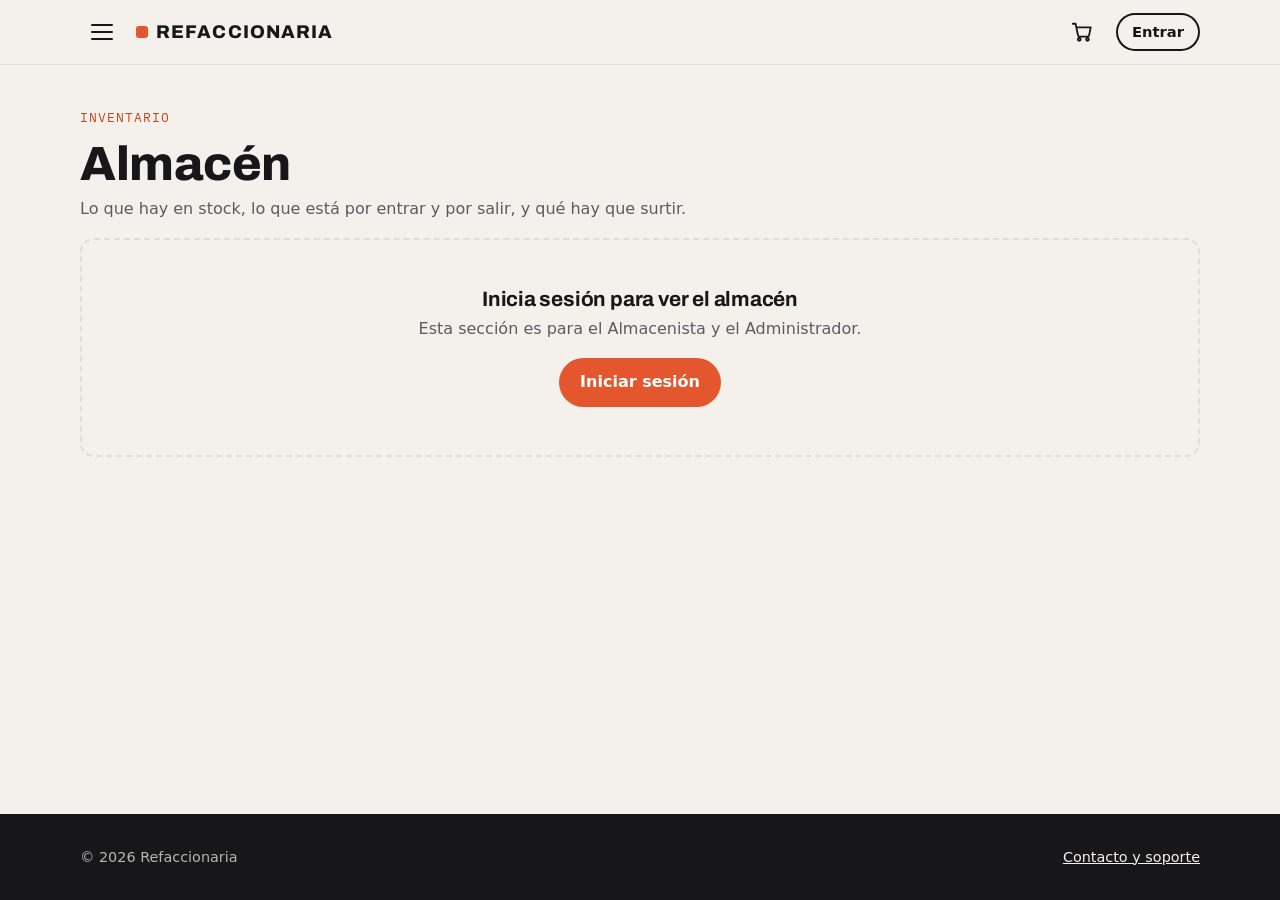
<file: Frontend/almacen.html>
<!DOCTYPE html>
<html lang="es">
<head>
    <meta charset="UTF-8">
    <meta name="viewport" content="width=device-width, initial-scale=1.0">
    <meta name="theme-color" content="#f4f1ec">
    <title>Refaccionaria | Almacén</title>
    <link rel="preconnect" href="https://fonts.googleapis.com">
    <link rel="preconnect" href="https://fonts.gstatic.com" crossorigin>
    <link href="https://fonts.googleapis.com/css2?family=Archivo:wght@700;800&family=IBM+Plex+Mono:wght@400;600&display=swap" rel="stylesheet">
    <link rel="stylesheet" href="estilo.css">
</head>
<body>
    <header class="encabezado">
        <div class="contenedor">
            <button class="boton-menu" id="boton-menu" aria-label="Abrir menú" aria-expanded="false" aria-controls="panel">
                <span></span><span></span><span></span>
            </button>
            <a href="index.html" class="logo">REFACCIONARIA</a>
            <a href="carrito.html" class="boton-carrito" id="boton-carrito" aria-label="Carrito" hidden>
                <svg width="22" height="22" viewBox="0 0 24 24" fill="none" stroke="currentColor" stroke-width="2" stroke-linecap="round" stroke-linejoin="round" aria-hidden="true"><circle cx="9" cy="20" r="1.5"/><circle cx="18" cy="20" r="1.5"/><path d="M2 3h3l2.6 12.4a2 2 0 0 0 2 1.6h8.2a2 2 0 0 0 2-1.6L21.5 7H6"/></svg>
                <span class="carrito-cuenta" hidden>0</span>
            </a>
            <button class="boton boton-borde boton-chico accion-sesion">Entrar</button>
        </div>
    </header>

    <nav class="panel" id="panel" aria-label="Menú principal">
        <div class="panel-cabecera">
            <span class="logo">REFACCIONARIA</span>
            <button class="panel-cerrar" id="cerrar-menu" aria-label="Cerrar menú">✕</button>
        </div>
        <p class="panel-usuario" id="panel-usuario">No has iniciado sesión</p>
        <ul class="panel-enlaces">
            <li><a href="index.html">Inicio</a></li>
            <li><a href="index.html#promociones">Promociones</a></li>
            <li><a href="producto.html">Productos</a></li>
            <li><a href="ordenes.html">Órdenes</a></li>
            <li><a href="contacto.html">Contacto</a></li>
            <li><a href="mensajes.html">Mensajes</a></li>
        </ul>
        <div class="panel-pie">
            <button class="boton accion-sesion">Iniciar sesión</button>
        </div>
    </nav>
    <div class="fondo-oscuro" id="fondo-oscuro"></div>

    <main>
        <div class="contenedor">
            <div class="cabecera-pagina cabecera-con-accion">
                <div>
                    <span class="etiqueta-seccion">Inventario</span>
                    <h1>Almacén</h1>
                    <p class="subtitulo-pagina">Lo que hay en stock, lo que está por entrar y por salir, y qué hay que surtir.</p>
                </div>
                <a class="boton" href="ordenes.html" id="boton-ir-ordenes">Ver órdenes</a>
            </div>

            <div id="almacen">
                <div class="resumen-almacen" id="resumen-almacen"></div>

                <div class="barra-filtros barra-almacen">
                    <label for="buscar-almacen" class="solo-lector">Buscar producto</label>
                    <input type="search" id="buscar-almacen" class="buscador-almacen" placeholder="Buscar por nombre o código (ej. REF-005)…">
                    <div class="chips" id="filtro-almacen" role="group" aria-label="Filtrar por existencia">
                        <button class="chip" data-filtro="todos" aria-pressed="true">Todos</button>
                        <button class="chip" data-filtro="surtir" aria-pressed="false">⚠ Por surtir</button>
                        <button class="chip" data-filtro="agotados" aria-pressed="false">✘ Agotados</button>
                    </div>
                    <span class="contador" id="contador-almacen"></span>
                </div>

                <div class="tabla-envoltura">
                    <table class="tabla tabla-almacen">
                        <thead>
                            <tr>
                                <th><button class="ordenar" data-orden="nombre">Producto</button></th>
                                <th>Categoría</th>
                                <th class="numero"><button class="ordenar" data-orden="stock">Existencia</button></th>
                                <th title="Órdenes Pendientes o En Proceso: compras que van a entrar y ventas que van a salir">Por mover</th>
                                <th class="numero"><button class="ordenar" data-orden="valor">Valor</button></th>
                                <th><span class="solo-lector">Acciones</span></th>
                            </tr>
                        </thead>
                        <tbody id="tabla-almacen"></tbody>
                    </table>
                </div>
                <p class="nota-campo nota-almacen">“Por surtir” = 8 piezas o menos. “Por mover” = compras (+) y ventas (−) que todavía están Pendientes o En Proceso. La existencia solo cambia cuando una orden pasa a <strong>Completada</strong>.</p>
            </div>
        </div>
    </main>

    <footer class="pie-pagina">
        <div class="contenedor">
            <span>© 2026 Refaccionaria</span>
            <a href="contacto.html">Contacto y soporte</a>
        </div>
    </footer>

    <!-- Movimientos de un producto -->
    <dialog class="dialogo dialogo-ancho" id="dialogo-movimientos">
        <div class="dialogo-contenido">
            <div class="dialogo-titulo">
                <h2 id="movimientos-titulo">Movimientos</h2>
                <button class="panel-cerrar" data-cerrar aria-label="Cerrar">✕</button>
            </div>
            <div id="movimientos-cuerpo"></div>
        </div>
    </dialog>

    <script src="script.js"></script>
</body>
</html>
</file>
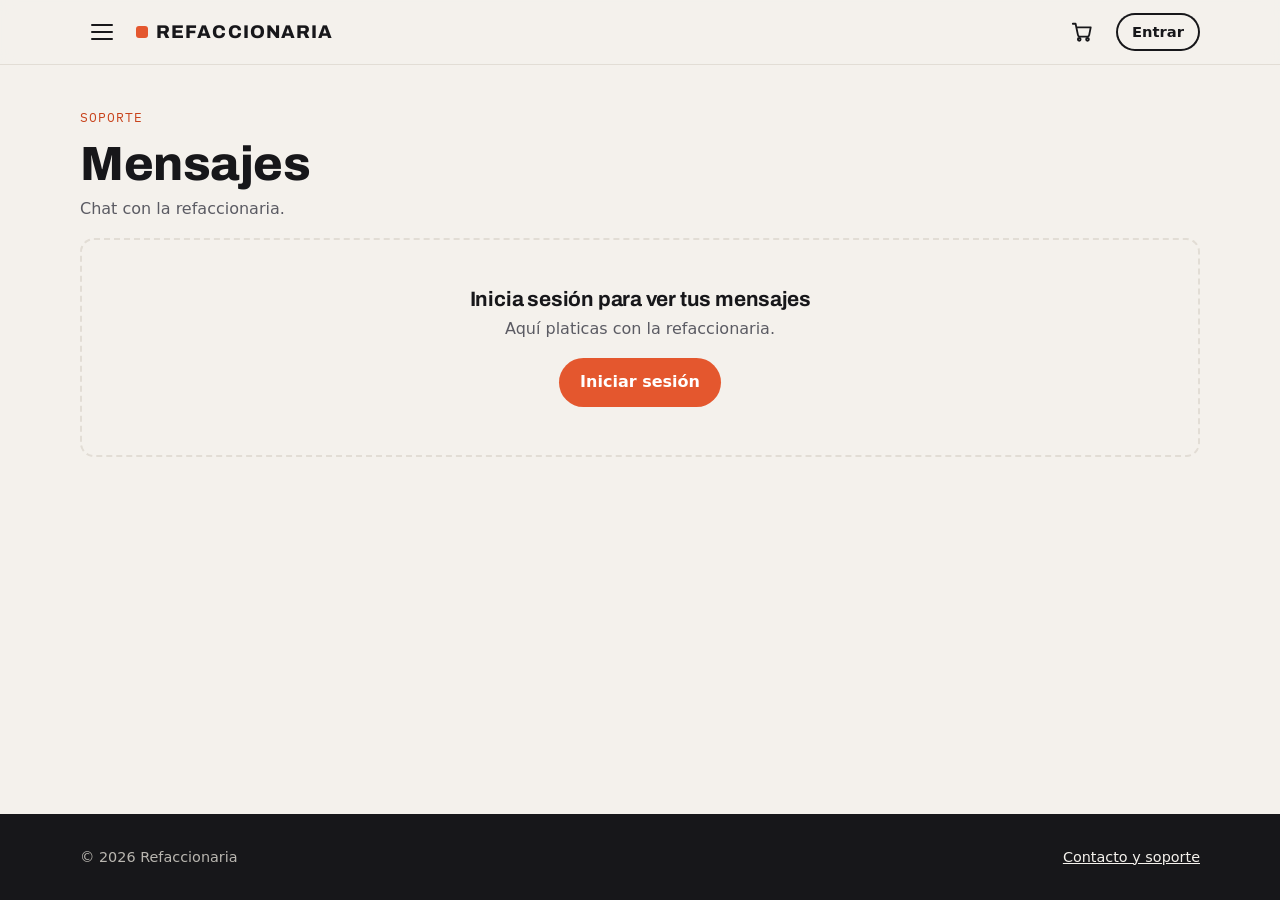
<file: Frontend/mensajes.html>
<!DOCTYPE html>
<html lang="es">
<head>
    <meta charset="UTF-8">
    <meta name="viewport" content="width=device-width, initial-scale=1.0">
    <meta name="theme-color" content="#f4f1ec">
    <title>Refaccionaria | Mensajes</title>
    <link rel="preconnect" href="https://fonts.googleapis.com">
    <link rel="preconnect" href="https://fonts.gstatic.com" crossorigin>
    <link href="https://fonts.googleapis.com/css2?family=Archivo:wght@700;800&family=IBM+Plex+Mono:wght@400;600&display=swap" rel="stylesheet">
    <link rel="stylesheet" href="estilo.css">
</head>
<body>
    <header class="encabezado">
        <div class="contenedor">
            <button class="boton-menu" id="boton-menu" aria-label="Abrir menú" aria-expanded="false" aria-controls="panel">
                <span></span><span></span><span></span>
            </button>
            <a href="index.html" class="logo">REFACCIONARIA</a>
            <a href="carrito.html" class="boton-carrito" id="boton-carrito" aria-label="Carrito" hidden>
                <svg width="22" height="22" viewBox="0 0 24 24" fill="none" stroke="currentColor" stroke-width="2" stroke-linecap="round" stroke-linejoin="round" aria-hidden="true"><circle cx="9" cy="20" r="1.5"/><circle cx="18" cy="20" r="1.5"/><path d="M2 3h3l2.6 12.4a2 2 0 0 0 2 1.6h8.2a2 2 0 0 0 2-1.6L21.5 7H6"/></svg>
                <span class="carrito-cuenta" hidden>0</span>
            </a>
            <button class="boton boton-borde boton-chico accion-sesion">Entrar</button>
        </div>
    </header>

    <nav class="panel" id="panel" aria-label="Menú principal">
        <div class="panel-cabecera">
            <span class="logo">REFACCIONARIA</span>
            <button class="panel-cerrar" id="cerrar-menu" aria-label="Cerrar menú">✕</button>
        </div>
        <p class="panel-usuario" id="panel-usuario">No has iniciado sesión</p>
        <ul class="panel-enlaces">
            <li><a href="index.html">Inicio</a></li>
            <li><a href="index.html#promociones">Promociones</a></li>
            <li><a href="producto.html">Productos</a></li>
            <li><a href="ordenes.html">Órdenes</a></li>
            <li><a href="contacto.html">Contacto</a></li>
            <li><a href="mensajes.html" aria-current="page">Mensajes</a></li>
        </ul>
        <div class="panel-pie">
            <button class="boton accion-sesion">Iniciar sesión</button>
        </div>
    </nav>
    <div class="fondo-oscuro" id="fondo-oscuro"></div>

    <main>
        <div class="contenedor">
            <div class="cabecera-pagina cabecera-con-accion">
                <div>
                    <span class="etiqueta-seccion">Soporte</span>
                    <h1>Mensajes</h1>
                    <p class="subtitulo-pagina" id="subtitulo-mensajes">Chat con la refaccionaria.</p>
                </div>
                <a class="boton" href="contacto.html#form-contacto" id="boton-nueva-conversacion" hidden>+ Nueva conversación</a>
            </div>

            <div class="chat" id="chat">
                <aside class="chat-lista">
                    <div class="chips" id="filtro-conversaciones" role="group" aria-label="Filtrar conversaciones">
                        <button class="chip" data-estado="Abierta" aria-pressed="true">Abiertas</button>
                        <button class="chip" data-estado="Cerrada" aria-pressed="false">Cerradas</button>
                    </div>
                    <ul class="lista-conversaciones" id="lista-conversaciones"></ul>
                </aside>

                <section class="chat-ventana" aria-label="Conversación">
                    <div class="chat-cabecera">
                        <button class="chat-volver" id="chat-volver" aria-label="Volver a la lista">←</button>
                        <div class="chat-titulo">
                            <h2 id="chat-asunto">Elige una conversación</h2>
                            <small id="chat-datos"></small>
                        </div>
                        <div class="chat-acciones" id="chat-acciones"></div>
                    </div>
                    <div class="chat-mensajes" id="chat-mensajes">
                        <p class="chat-vacio">Elige una conversación de la lista para ver los mensajes.</p>
                    </div>
                    <p class="mensaje-error" id="chat-error"></p>
                    <form class="chat-escribir" id="form-mensaje" novalidate hidden>
                        <label for="texto-mensaje" class="solo-lector">Escribe tu mensaje</label>
                        <textarea id="texto-mensaje" rows="2" maxlength="1000" placeholder="Escribe un mensaje…"></textarea>
                        <button class="boton" type="submit" id="enviar-mensaje">Enviar</button>
                    </form>
                </section>
            </div>
        </div>
    </main>

    <footer class="pie-pagina">
        <div class="contenedor">
            <span>© 2026 Refaccionaria</span>
            <a href="contacto.html">Contacto y soporte</a>
        </div>
    </footer>

    <script src="script.js"></script>
</body>
</html>
</file>
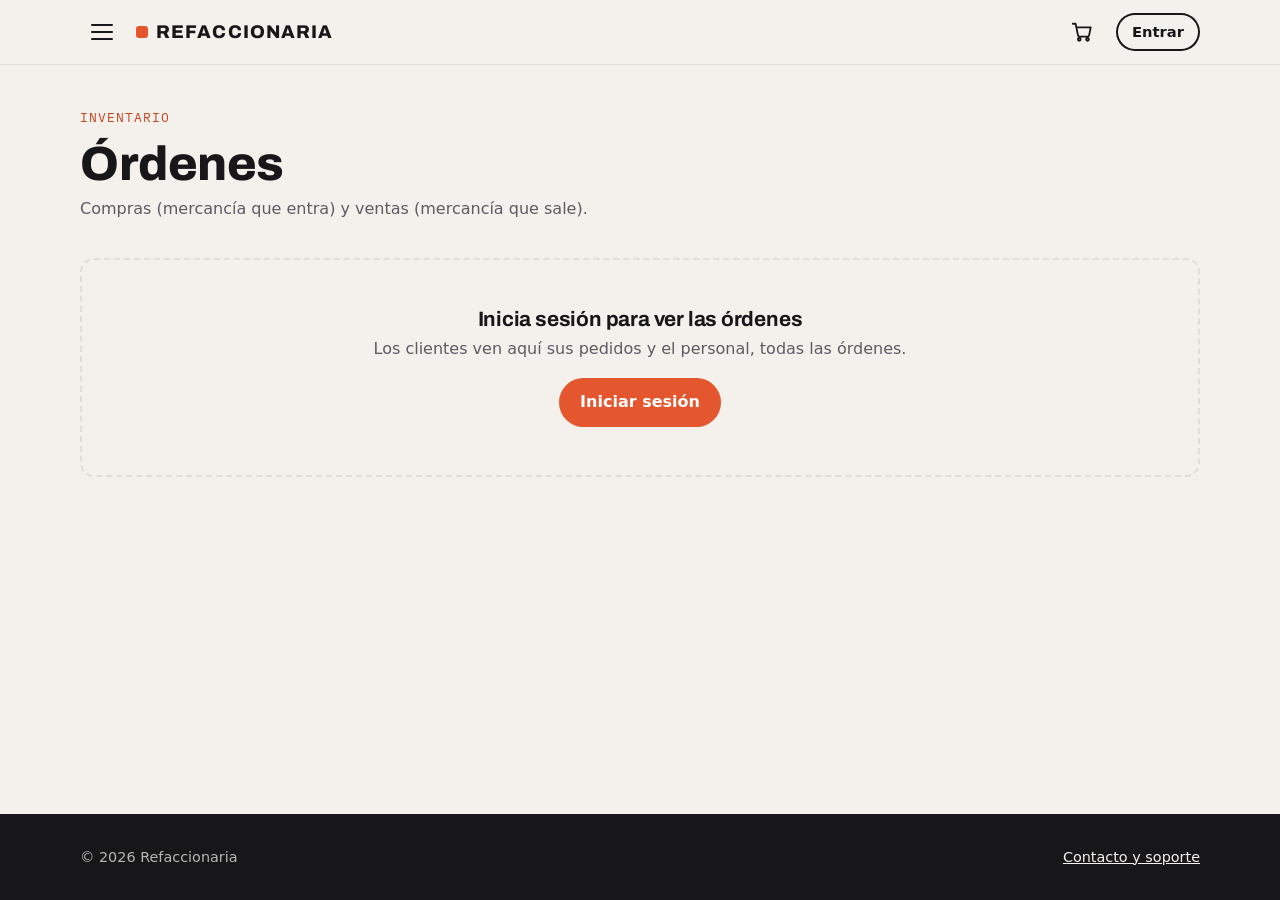
<file: Frontend/ordenes.html>
<!DOCTYPE html>
<html lang="es">
<head>
    <meta charset="UTF-8">
    <meta name="viewport" content="width=device-width, initial-scale=1.0">
    <meta name="theme-color" content="#f4f1ec">
    <title>Refaccionaria | Órdenes</title>
    <link rel="preconnect" href="https://fonts.googleapis.com">
    <link rel="preconnect" href="https://fonts.gstatic.com" crossorigin>
    <link href="https://fonts.googleapis.com/css2?family=Archivo:wght@700;800&family=IBM+Plex+Mono:wght@400;600&display=swap" rel="stylesheet">
    <link rel="stylesheet" href="estilo.css">
</head>
<body>
    <header class="encabezado">
        <div class="contenedor">
            <button class="boton-menu" id="boton-menu" aria-label="Abrir menú" aria-expanded="false" aria-controls="panel">
                <span></span><span></span><span></span>
            </button>
            <a href="index.html" class="logo">REFACCIONARIA</a>
            <a href="carrito.html" class="boton-carrito" id="boton-carrito" aria-label="Carrito" hidden>
                <svg width="22" height="22" viewBox="0 0 24 24" fill="none" stroke="currentColor" stroke-width="2" stroke-linecap="round" stroke-linejoin="round" aria-hidden="true"><circle cx="9" cy="20" r="1.5"/><circle cx="18" cy="20" r="1.5"/><path d="M2 3h3l2.6 12.4a2 2 0 0 0 2 1.6h8.2a2 2 0 0 0 2-1.6L21.5 7H6"/></svg>
                <span class="carrito-cuenta" hidden>0</span>
            </a>
            <button class="boton boton-borde boton-chico accion-sesion">Entrar</button>
        </div>
    </header>

    <nav class="panel" id="panel" aria-label="Menú principal">
        <div class="panel-cabecera">
            <span class="logo">REFACCIONARIA</span>
            <button class="panel-cerrar" id="cerrar-menu" aria-label="Cerrar menú">✕</button>
        </div>
        <p class="panel-usuario" id="panel-usuario">No has iniciado sesión</p>
        <ul class="panel-enlaces">
            <li><a href="index.html">Inicio</a></li>
            <li><a href="index.html#promociones">Promociones</a></li>
            <li><a href="producto.html">Productos</a></li>
            <li><a href="ordenes.html" aria-current="page">Órdenes</a></li>
            <li><a href="contacto.html">Contacto</a></li>
            <li><a href="mensajes.html">Mensajes</a></li>
        </ul>
        <div class="panel-pie">
            <button class="boton accion-sesion">Iniciar sesión</button>
        </div>
    </nav>
    <div class="fondo-oscuro" id="fondo-oscuro"></div>

    <main>
        <div class="contenedor">
            <div class="cabecera-pagina cabecera-con-accion">
                <div>
                    <span class="etiqueta-seccion">Inventario</span>
                    <h1>Órdenes</h1>
                    <p class="subtitulo-pagina">Compras (mercancía que entra) y ventas (mercancía que sale).</p>
                </div>
                <button class="boton" id="boton-nueva-orden">+ Nueva orden</button>
            </div>

            <div class="barra-filtros">
                <div class="chips" id="filtro-tipo" role="group" aria-label="Filtrar órdenes">
                    <button class="chip" data-tipo="" aria-pressed="true">Todas</button>
                    <button class="chip" data-tipo="Compra" aria-pressed="false">↓ Entradas (compras)</button>
                    <button class="chip" data-tipo="Venta" aria-pressed="false">↑ Salidas (ventas)</button>
                    <button class="chip" data-estado="En Proceso" aria-pressed="false">⟳ En proceso</button>
                    <button class="chip" data-estado="Cancelada" aria-pressed="false">✘ Canceladas</button>
                </div>
                <span class="contador" id="contador-ordenes"></span>
            </div>

            <div class="lista-ordenes" id="lista-ordenes"></div>

            <section class="seccion" id="seccion-movimientos">
                <div class="seccion-cabecera">
                    <div>
                        <span class="etiqueta-seccion">Historial</span>
                        <h2>Movimientos de inventario</h2>
                    </div>
                </div>
                <div class="tabla-envoltura">
                    <table class="tabla" id="tabla-movimientos">
                        <thead>
                            <tr><th>Fecha</th><th>Producto</th><th>Movimiento</th><th>Cantidad</th><th>Orden</th></tr>
                        </thead>
                        <tbody></tbody>
                    </table>
                </div>
            </section>
        </div>
    </main>

    <footer class="pie-pagina">
        <div class="contenedor">
            <span>© 2026 Refaccionaria</span>
            <a href="contacto.html">Contacto y soporte</a>
        </div>
    </footer>

    <!-- Detalle de una orden -->
    <dialog class="dialogo dialogo-ancho" id="dialogo-detalle">
        <div class="dialogo-contenido">
            <div class="dialogo-titulo">
                <h2 id="detalle-titulo">Orden</h2>
                <button class="panel-cerrar" data-cerrar aria-label="Cerrar">✕</button>
            </div>
            <div id="detalle-cuerpo"></div>
            <p class="mensaje-error" id="detalle-error"></p>
            <div class="acciones-dialogo" id="detalle-acciones"></div>
        </div>
    </dialog>

    <!-- Crear una orden nueva -->
    <dialog class="dialogo dialogo-ancho" id="dialogo-nueva">
        <form class="dialogo-contenido" id="form-orden" novalidate>
            <div class="dialogo-titulo">
                <h2>Nueva orden</h2>
                <button type="button" class="panel-cerrar" data-cerrar aria-label="Cerrar">✕</button>
            </div>
            <div class="campo">
                <label for="orden-tipo">Tipo</label>
                <select id="orden-tipo">
                    <option value="Venta">Venta: la mercancía sale (baja el stock)</option>
                    <option value="Compra">Compra: la mercancía entra (sube el stock)</option>
                </select>
            </div>
            <div class="campo">
                <label for="orden-observaciones">Observaciones</label>
                <input type="text" id="orden-observaciones" maxlength="255" placeholder="Ej. Cliente de mostrador, proveedor…">
            </div>
            <div class="campo">
                <span class="etiqueta-campo">Productos</span>
                <div id="filas-productos"></div>
                <button type="button" class="boton boton-borde boton-chico" id="agregar-fila">+ Agregar producto</button>
            </div>
            <p class="total-orden">Total: <strong id="orden-total">$0.00</strong></p>
            <p class="mensaje-error" id="orden-error"></p>
            <div class="acciones-dialogo">
                <button type="button" class="boton boton-borde" data-cerrar>Cancelar</button>
                <button type="submit" class="boton" id="guardar-orden">Guardar orden</button>
            </div>
        </form>
    </dialog>

    <script src="script.js"></script>
</body>
</html>
</file>
<file: Frontend/estilo.css>
/* ==========================================================
   Refaccionaria — estilos
   Reglas de las skills: emil-design-eng y mobile-native
   ========================================================== */

/* ===== Variables ===== */
:root {
  --fondo: #f4f1ec;
  --superficie: #ffffff;
  --tinta: #17171a;
  --tinta-suave: #5b5b63;
  --linea: #e2ddd5;
  --acento: #e4572e;
  --acento-fuerte: #c8431c;
  --acento-suave: #fde8e1;
  --ok: #1f7a4d;
  --ok-suave: #e3f3ea;
  --alerta: #8a5300;
  --alerta-suave: #fdf0d9;
  --error: #b42318;

  --radio: 14px;
  --radio-chico: 8px;
  --sombra: 0 1px 2px rgba(23,23,26,.06), 0 4px 16px rgba(23,23,26,.06);

  --fuente-titulos: "Archivo", system-ui, sans-serif;
  --fuente-texto: system-ui, -apple-system, "Segoe UI", Roboto, sans-serif;
  --fuente-mono: "IBM Plex Mono", ui-monospace, Menlo, monospace;

  /* Curvas de animación (skill emil-design-eng) */
  --ease-out: cubic-bezier(0.23, 1, 0.32, 1);
  --ease-drawer: cubic-bezier(0.32, 0.72, 0, 1);
}

/* ===== Base ===== */
* { box-sizing: border-box; margin: 0; }
html {
  -webkit-tap-highlight-color: transparent;  /* sin destello gris al tocar */
  -webkit-text-size-adjust: 100%;
  scroll-behavior: smooth;
  scroll-padding-top: 80px;                   /* que el encabezado no tape los títulos */
}
body {
  font-family: var(--fuente-texto);
  background: var(--fondo);
  color: var(--tinta);
  line-height: 1.55;
  min-height: 100vh;
  display: flex;
  flex-direction: column;
}
main { flex: 1; }
h1, h2, h3 { font-family: var(--fuente-titulos); line-height: 1.1; letter-spacing: -0.01em; overflow-wrap: anywhere; }
a { color: inherit; }
button, a, select, input[type="checkbox"] { touch-action: manipulation; }   /* sin retraso al tocar */
button { font: inherit; color: inherit; user-select: none; -webkit-user-select: none; }
input, select, textarea { font: inherit; font-size: 16px; }                  /* 16px: el iPhone no hace zoom */
:focus-visible { outline: 3px solid var(--acento); outline-offset: 2px; }
.contenedor { width: min(1120px, 100% - 32px); margin-inline: auto; }
.solo-lector { position: absolute; width: 1px; height: 1px; overflow: hidden; clip-path: inset(50%); white-space: nowrap; }
[hidden] { display: none !important; }

/* ===== Botones ===== */
.boton {
  display: inline-flex; align-items: center; justify-content: center; gap: 0.4rem;
  border: 0; border-radius: 999px; cursor: pointer;
  padding: 0.75rem 1.3rem; font-weight: 700; text-decoration: none;
  background: var(--acento); color: #fff;
  transition: transform 160ms var(--ease-out), background-color 150ms ease;
}
.boton-borde { background: transparent; color: var(--tinta); box-shadow: inset 0 0 0 2px var(--tinta); }
.boton-chico { padding: 0.5rem 1rem; font-size: 0.92rem; }
.boton:active { transform: scale(0.97); }
.boton:disabled { opacity: 0.6; cursor: wait; }
.rejilla > .vacio, .promos > .vacio { grid-column: 1 / -1; }

/* ===== Encabezado ===== */
.encabezado {
  position: sticky; top: 0; z-index: 5;
  background: rgba(244,241,236,.92);
  backdrop-filter: blur(8px); -webkit-backdrop-filter: blur(8px);
  border-bottom: 1px solid var(--linea);
}
.encabezado .contenedor { display: flex; align-items: center; gap: 0.75rem; height: 64px; }
.logo {
  font-family: var(--fuente-titulos); font-weight: 800; font-size: 1.15rem;
  letter-spacing: 0.06em; text-decoration: none; margin-right: auto;
  display: flex; align-items: center; gap: 0.5rem;
}
.logo::before { content: ""; width: 12px; height: 12px; border-radius: 3px; background: var(--acento); }
.boton-menu {
  width: 44px; height: 44px; display: grid; place-content: center; gap: 5px;
  border: 0; border-radius: 10px; background: none; cursor: pointer;
  transition: transform 160ms var(--ease-out), background-color 150ms ease;
}
.boton-menu span { display: block; width: 22px; height: 2px; border-radius: 2px; background: var(--tinta); }
.boton-menu:active { transform: scale(0.92); }

/* ===== Menú hamburguesa (panel lateral) ===== */
.panel {
  position: fixed; top: 0; bottom: 0; left: 0; z-index: 20;
  width: min(320px, 86vw);
  display: flex; flex-direction: column;
  background: var(--superficie); box-shadow: 8px 0 32px rgba(23,23,26,.18);
  overflow-y: auto; overscroll-behavior: contain;
  transform: translateX(-100%); visibility: hidden;
  /* cerrar: rápido */
  transition: transform 200ms var(--ease-out), visibility 200ms;
}
.panel.abierto {
  transform: none; visibility: visible;
  /* abrir: con la curva de cajón de iPhone */
  transition-duration: 300ms; transition-timing-function: var(--ease-drawer);
}
.panel-cabecera { display: flex; align-items: center; justify-content: space-between; padding: 0.75rem 1rem; height: 64px; border-bottom: 1px solid var(--linea); }
.panel-cerrar {
  width: 40px; height: 40px; border: 0; border-radius: 10px; background: none; cursor: pointer; font-size: 1.2rem;
  transition: transform 160ms var(--ease-out), background-color 150ms ease;
}
.panel-cerrar:active { transform: scale(0.92); }
.panel-usuario { padding: 1rem 1.25rem; color: var(--tinta-suave); font-size: 0.95rem; }
.panel-usuario strong { color: var(--tinta); }
.panel-enlaces { list-style: none; padding: 0 0.75rem; flex: 1; }
.panel-enlaces a {
  display: flex; justify-content: space-between; align-items: center;
  padding: 0.85rem 0.75rem; border-radius: var(--radio-chico);
  text-decoration: none; font-family: var(--fuente-titulos); font-weight: 700; font-size: 1.15rem;
}
.panel-enlaces a::after { content: "→"; color: var(--tinta-suave); }
.panel-enlaces a[aria-current="page"] { background: var(--acento-suave); color: var(--acento-fuerte); }
.panel-pie { padding: 1.25rem; border-top: 1px solid var(--linea); }
.panel-pie .boton { width: 100%; }

.fondo-oscuro {
  position: fixed; inset: 0; z-index: 10; background: rgba(23,23,26,.45);
  opacity: 0; visibility: hidden;
  transition: opacity 200ms ease, visibility 200ms;
}
.fondo-oscuro.visible { opacity: 1; visibility: visible; transition-duration: 300ms; }

/* ===== Portada ===== */
.portada { padding-block: clamp(2.5rem, 7vw, 5rem) 2.5rem; }
.etiqueta-seccion {
  font-family: var(--fuente-mono); font-size: 0.8rem; text-transform: uppercase; letter-spacing: 0.08em;
  color: var(--acento-fuerte);
}
.portada h1 { font-size: clamp(2.2rem, 6vw, 4rem); font-weight: 800; max-width: 16ch; margin-top: 0.75rem; }
.portada p { color: var(--tinta-suave); font-size: 1.1rem; max-width: 46ch; margin-top: 1rem; }
.buscador {
  display: flex; gap: 0.5rem; margin-top: 1.75rem; max-width: 560px;
  background: var(--superficie); padding: 0.4rem; border-radius: 999px; box-shadow: var(--sombra);
}
.buscador input { flex: 1; min-width: 0; border: 0; background: none; padding: 0.6rem 1rem; outline: none; }
.buscador:focus-within { box-shadow: var(--sombra), 0 0 0 3px var(--acento-suave); }
.datos-rapidos { display: flex; flex-wrap: wrap; gap: 0.5rem 1.5rem; margin-top: 1.5rem; font-family: var(--fuente-mono); font-size: 0.85rem; color: var(--tinta-suave); }
.datos-rapidos strong { color: var(--tinta); }

/* ===== Secciones ===== */
.seccion { padding-block: 2.5rem; }
.seccion-cabecera { display: flex; align-items: end; justify-content: space-between; gap: 1rem; margin-bottom: 1.25rem; flex-wrap: wrap; }
.seccion h2 { font-size: clamp(1.6rem, 3.5vw, 2.2rem); font-weight: 800; }
.enlace-flecha { font-weight: 700; text-decoration: none; color: var(--acento-fuerte); }

/* ===== Promociones ===== */
.promos { display: grid; gap: 1rem; grid-template-columns: repeat(auto-fill, minmax(min(100%, 320px), 1fr)); }
.promo {
  background: var(--tinta); color: #f4f1ec; border-radius: var(--radio); padding: 1.5rem;
  display: flex; flex-direction: column; gap: 0.5rem;
  /* entran una por una, solo al cargar la página */
  animation: aparecer 400ms var(--ease-out) both;
  animation-delay: calc(var(--i, 0) * 60ms);
}
.promo-descuento { font-family: var(--fuente-mono); font-weight: 600; font-size: 3rem; line-height: 1; color: var(--acento); }
.promo h3 { font-size: 1.4rem; margin-top: 0.25rem; }
.promo p { color: #b9b6b0; }
.promo-vigencia { font-family: var(--fuente-mono); font-size: 0.8rem; }
.promo ul { list-style: none; padding: 0; margin-top: 0.75rem; }
.promo li { display: flex; justify-content: space-between; gap: 1rem; padding-block: 0.6rem; border-top: 1px solid rgba(255,255,255,.12); }
.promo li span:first-child { overflow-wrap: anywhere; }
.precio-promo { font-family: var(--fuente-mono); white-space: nowrap; }
.precio-promo s { color: #8f8c86; margin-right: 0.4rem; font-size: 0.85em; }
.boton-borrar-promo { margin-top: auto; align-self: flex-start; background: transparent; color: #ff9b8f; box-shadow: inset 0 0 0 2px #ff9b8f; }
.cabecera-acciones { display: flex; align-items: center; gap: 1rem; flex-wrap: wrap; }

@keyframes aparecer {
  from { opacity: 0; transform: translateY(12px); }
}

/* ===== Categorías ===== */
.categorias { display: grid; gap: 0.75rem; grid-template-columns: repeat(auto-fill, minmax(min(100%, 200px), 1fr)); }
.categoria {
  display: flex; justify-content: space-between; align-items: center; gap: 0.75rem;
  background: var(--superficie); border: 1px solid var(--linea); border-radius: var(--radio);
  padding: 1.1rem 1.2rem; text-decoration: none;
  transition: transform 160ms var(--ease-out), border-color 150ms ease;
}
.categoria strong { font-family: var(--fuente-titulos); font-size: 1.1rem; display: block; }
.categoria small { font-family: var(--fuente-mono); color: var(--tinta-suave); }
.categoria::after { content: "→"; color: var(--acento); font-size: 1.2rem; }
.categoria:active { transform: scale(0.98); }
.categoria-caja { position: relative; display: grid; } /* para poner el boton x en la esquina */
.borrar-categoria {
  position: absolute; top: 4px; right: 4px; width: 32px; height: 32px; border: 0; border-radius: 50%;
  background: transparent; color: var(--error); font-size: 0.9rem; cursor: pointer;
}
.borrar-categoria:active { transform: scale(0.92); }

/* ===== Catálogo ===== */
.cabecera-pagina { padding-block: 2.5rem 1rem; }
.cabecera-pagina h1 { font-size: clamp(2rem, 5vw, 3rem); font-weight: 800; margin-top: 0.5rem; }
.barra-filtros { display: grid; gap: 1rem; margin-bottom: 1.25rem; }
.campo-busqueda {
  width: 100%; padding: 0.8rem 1.1rem; border: 1px solid var(--linea); border-radius: 999px;
  background: var(--superficie);
}
.campo-busqueda:focus { outline: none; border-color: var(--tinta); box-shadow: 0 0 0 3px var(--acento-suave); }
.chips {
  display: flex; gap: 0.5rem; overflow-x: auto; padding-bottom: 0.25rem;
  scroll-snap-type: x proximity; overscroll-behavior-x: contain;
  scrollbar-width: none;   /* se desliza con el dedo; la barra gris sobra */
}
.chip {
  flex: none; scroll-snap-align: start;
  border: 1px solid var(--linea); background: var(--superficie); border-radius: 999px;
  padding: 0.5rem 1rem; font-weight: 600; cursor: pointer;
  transition: transform 160ms var(--ease-out), background-color 150ms ease, border-color 150ms ease, color 150ms ease;
}
.chip[aria-pressed="true"] { background: var(--tinta); border-color: var(--tinta); color: #fff; }
.chip:active { transform: scale(0.96); }
.fila-filtros { display: flex; justify-content: space-between; align-items: center; gap: 1rem; flex-wrap: wrap; }
.contador { font-family: var(--fuente-mono); font-size: 0.85rem; color: var(--tinta-suave); }
.interruptor { display: inline-flex; align-items: center; gap: 0.6rem; cursor: pointer; font-weight: 600; user-select: none; }
.interruptor input { width: 1.15rem; height: 1.15rem; accent-color: var(--acento); }

.rejilla { display: grid; gap: 1rem; grid-template-columns: repeat(auto-fill, minmax(min(100%, 250px), 1fr)); }
.producto {
  position: relative; background: var(--superficie); border: 1px solid var(--linea); border-radius: var(--radio);
  padding: 1.1rem; display: flex; flex-direction: column; gap: 0.4rem;
}
/* Foto del producto (catálogo y detalle). Las fotos tienen fondos distintos: se recortan a 4:3 */
.producto-foto {
  display: block; margin: -1.1rem -1.1rem 0.4rem; aspect-ratio: 4 / 3; overflow: hidden;
  border-radius: var(--radio) var(--radio) 0 0; background: #fff; text-decoration: none;
}
.producto-foto img, .detalle-foto img { width: 100%; height: 100%; object-fit: cover; display: block; }
.sin-foto {
  width: 100%; height: 100%; display: grid; place-content: center; justify-items: center; gap: 0.3rem;
  color: var(--tinta-suave); opacity: 0.55; font-family: var(--fuente-mono);
}
.detalle-foto {
  aspect-ratio: 4 / 3; max-width: 560px; overflow: hidden; margin-bottom: 1.25rem;
  border-radius: var(--radio); border: 1px solid var(--linea); background: #fff;
}
@media (hover: hover) and (pointer: fine) {
  .producto-foto img { transition: transform 300ms var(--ease-out); }
  .producto:hover .producto-foto img { transform: scale(1.03); }
}
.producto-arriba { display: flex; justify-content: space-between; gap: 0.5rem; font-family: var(--fuente-mono); font-size: 0.78rem; color: var(--tinta-suave); }
.producto h3 { font-size: 1.15rem; margin-top: 0.4rem; }
.producto p { color: var(--tinta-suave); font-size: 0.95rem; flex: 1; }
.producto-abajo { display: flex; justify-content: space-between; align-items: end; gap: 0.5rem; margin-top: 0.75rem; padding-top: 0.75rem; border-top: 1px dashed var(--linea); }
.precio { font-family: var(--fuente-mono); font-weight: 600; font-size: 1.25rem; }
.precio s { display: block; font-size: 0.8rem; font-weight: 400; color: var(--tinta-suave); }
.insignia-promo {
  position: absolute; top: -10px; right: 12px; z-index: 2;
  background: var(--acento); color: #fff; font-family: var(--fuente-mono); font-weight: 600; font-size: 0.8rem;
  padding: 0.15rem 0.55rem; border-radius: 999px;
}
.existencia { display: inline-flex; align-items: center; gap: 0.4rem; font-size: 0.82rem; font-weight: 600; white-space: nowrap; }
.existencia::before { content: ""; width: 8px; height: 8px; border-radius: 50%; background: currentColor; }
.existencia.hay { color: var(--ok); }
.existencia.pocas { color: var(--alerta); }
.existencia.agotado { color: var(--error); }

.vacio { text-align: center; padding: 3rem 1rem; border: 2px dashed var(--linea); border-radius: var(--radio); }
.vacio h2 { font-size: 1.3rem; }
.vacio p { color: var(--tinta-suave); margin: 0.4rem 0 1rem; }

/* ===== Contacto ===== */
.contacto { display: grid; gap: 1.5rem; grid-template-columns: 1fr 1.3fr; align-items: start; }
.lista-contacto { list-style: none; padding: 0; background: var(--superficie); border: 1px solid var(--linea); border-radius: var(--radio); }
.lista-contacto li { padding: 1rem 1.25rem; border-bottom: 1px solid var(--linea); }
.lista-contacto li:last-child { border-bottom: 0; }
.lista-contacto small { display: block; font-family: var(--fuente-mono); font-size: 0.75rem; text-transform: uppercase; letter-spacing: 0.08em; color: var(--tinta-suave); }
.lista-contacto a, .lista-contacto span { font-weight: 600; font-size: 1.05rem; overflow-wrap: anywhere; }

.formulario { background: var(--superficie); border: 1px solid var(--linea); border-radius: var(--radio); padding: 1.5rem; display: grid; gap: 1rem; }
.formulario h2 { font-size: 1.4rem; }
.campo { display: grid; gap: 0.35rem; }
.campo label { font-weight: 600; font-size: 0.92rem; }
.campo input, .campo select, .campo textarea {
  width: 100%; padding: 0.7rem 0.85rem; border: 1px solid var(--linea); border-radius: var(--radio-chico);
  background: var(--fondo); color: var(--tinta);
}
.campo textarea { resize: vertical; }
.campo input:focus, .campo select:focus, .campo textarea:focus { outline: none; border-color: var(--tinta); background: var(--superficie); box-shadow: 0 0 0 3px var(--acento-suave); }
.campo.invalido input, .campo.invalido select, .campo.invalido textarea { border-color: var(--error); }
.mensaje-error { color: var(--error); font-size: 0.85rem; min-height: 1.2em; }
.exito {
  background: var(--ok-suave); color: var(--ok); border-radius: var(--radio-chico); padding: 0.9rem 1rem; font-weight: 600;
  transition: opacity 200ms var(--ease-out), transform 200ms var(--ease-out);
}
@starting-style { .exito { opacity: 0; transform: translateY(6px); } }

/* ===== Ventana de inicio de sesión ===== */
.dialogo { border: 0; border-radius: var(--radio); padding: 0; width: min(400px, 100% - 32px); margin: auto; box-shadow: 0 24px 64px rgba(23,23,26,.25); }
.dialogo::backdrop { background: rgba(23,23,26,.5); }
.dialogo form { padding: 1.5rem; display: grid; gap: 0.9rem; }
.dialogo h2 { font-size: 1.5rem; }
.dialogo p { color: var(--tinta-suave); font-size: 0.95rem; margin-top: -0.4rem; }
.acciones-dialogo { display: flex; gap: 0.5rem; justify-content: flex-end; }
.dialogo form { max-height: calc(100dvh - 32px);
overflow-y: auto; } /* En pantallas bajitas se desliza */
.dialogo .cambiar-ventana { text-align: center; margin: 0; }
.boton-enlace { background: none; border: 0; padding: 0.25rem; font-weight: 700; color: var(--acento-fuerte); text-decoration: underline; cursor: pointer; }
/* entra con un zoom pequeño desde el centro (nunca desde scale(0)) */
.dialogo[open] { opacity: 1; transform: none; transition: opacity 200ms var(--ease-out), transform 200ms var(--ease-out); }
@starting-style { .dialogo[open] { opacity: 0; transform: scale(0.96); } }
.dialogo[open]::backdrop { opacity: 1; transition: opacity 200ms ease; }
@starting-style { .dialogo[open]::backdrop { opacity: 0; } }

/* ===== Pie de página ===== */
.pie-pagina { background: var(--tinta); color: #b9b6b0; margin-top: 3rem; padding-block: 2rem; font-size: 0.9rem; }
.pie-pagina .contenedor { display: flex; justify-content: space-between; gap: 1rem; flex-wrap: wrap; }
.pie-pagina a { color: #f4f1ec; }

/* ===== Hover solo con mouse (en el celular se queda "pegado") ===== */
@media (hover: hover) and (pointer: fine) {
  .boton:hover { background: var(--acento-fuerte); }
  .boton-borde:hover { background: var(--tinta); color: #fff; }
  .boton-menu:hover, .panel-cerrar:hover { background: rgba(23,23,26,.06); }
  .panel-enlaces a:hover { background: var(--fondo); }
  .categoria:hover { border-color: var(--tinta); }
  .chip:hover { border-color: var(--tinta); }
  .enlace-flecha:hover { text-decoration: underline; }
}

/* ===== Celular ===== */
@media (max-width: 720px) {
  .contacto { grid-template-columns: 1fr; }
  .buscador .boton { padding-inline: 1rem; }
}

/* ===== Menos movimiento: se quitan los desplazamientos, se quedan los desvanecidos ===== */
@media (prefers-reduced-motion: reduce) {
  html { scroll-behavior: auto; }
  .panel, .dialogo[open], .boton, .boton-menu, .panel-cerrar, .categoria, .chip { transition-property: opacity, visibility, background-color, border-color, color; }
  .boton:active, .boton-menu:active, .panel-cerrar:active, .categoria:active, .chip:active { transform: none; }
  .promo { animation-name: desvanecer; }
  @keyframes desvanecer { from { opacity: 0; } }
}
/* ===== Órdenes ===== */
.cabecera-con-accion { display: flex; justify-content: space-between; align-items: end; gap: 1rem; flex-wrap: wrap; }
.subtitulo-pagina { color: var(--tinta-suave); margin-top: 0.4rem; }
.barra-filtros:has(#filtro-tipo) { display: flex; justify-content: space-between; align-items: center; flex-wrap: wrap; }

.lista-ordenes { display: grid; gap: 0.6rem; }
.orden {
  display: grid; grid-template-columns: auto 1fr auto auto; align-items: center; gap: 0.5rem 1.25rem;
  background: var(--superficie); border: 1px solid var(--linea); border-radius: var(--radio); padding: 0.9rem 1.1rem;
}
.orden-numero { font-family: var(--fuente-mono); font-weight: 600; }
.orden-info small { display: block; color: var(--tinta-suave); font-size: 0.85rem; overflow-wrap: anywhere; }
.orden-total { font-family: var(--fuente-mono); font-weight: 600; text-align: right; }

.insignia { display: inline-flex; align-items: center; gap: 0.3rem; font-size: 0.78rem; font-weight: 700; padding: 0.15rem 0.6rem; border-radius: 999px; white-space: nowrap; }
.insignia.entrada { background: var(--ok-suave); color: var(--ok); }
.insignia.salida { background: var(--acento-suave); color: var(--acento-fuerte); }
.insignia.pendiente { background: var(--alerta-suave); color: var(--alerta); }
.insignia.en-proceso { background: #e3ebfb; color: #2a4fa0; }
.insignia.completada { background: var(--ok-suave); color: var(--ok); }
.insignia.cancelada { background: #ecebe8; color: var(--tinta-suave); text-decoration: line-through; }

.tabla-envoltura { overflow-x: auto; background: var(--superficie); border: 1px solid var(--linea); border-radius: var(--radio); }
.tabla { width: 100%; border-collapse: collapse; font-size: 0.92rem; }
.tabla th, .tabla td { padding: 0.65rem 0.9rem; text-align: left; border-bottom: 1px solid var(--linea); white-space: nowrap; }
.tabla th { font-family: var(--fuente-mono); font-size: 0.75rem; text-transform: uppercase; letter-spacing: 0.06em; color: var(--tinta-suave); font-weight: 600; }
.tabla tr:last-child td { border-bottom: 0; }
.tabla .numero { text-align: right; font-family: var(--fuente-mono); }
.tabla tfoot td { font-weight: 700; border-top: 2px solid var(--linea); }

.dialogo-ancho { width: min(640px, 100% - 32px); }
.dialogo-contenido { padding: 1.5rem; display: grid; gap: 0.9rem; max-height: 85vh; overflow-y: auto; overscroll-behavior: contain; }
.dialogo-contenido > * { min-width: 0; }   /* que la tabla se deslice en lugar de ensanchar la ventana */
.dialogo-titulo { display: flex; justify-content: space-between; align-items: center; gap: 1rem; }
.dialogo-titulo .panel-cerrar { color: var(--tinta); }
.detalle-datos { display: flex; flex-wrap: wrap; gap: 0.4rem 1.2rem; color: var(--tinta-suave); font-size: 0.92rem; }
.etiqueta-campo { font-weight: 600; font-size: 0.92rem; }
.fila-producto { display: grid; grid-template-columns: 1fr 90px 120px 40px; gap: 0.5rem; margin-bottom: 0.5rem; }
.fila-producto select, .fila-producto input {
  width: 100%; padding: 0.6rem 0.7rem; border: 1px solid var(--linea); border-radius: var(--radio-chico); background: var(--fondo);
}
.quitar-fila { border: 0; background: none; cursor: pointer; font-size: 1.1rem; border-radius: var(--radio-chico); }
.total-orden { text-align: right; font-family: var(--fuente-mono); }
.total-orden strong { font-size: 1.2rem; }
.boton-peligro { background: transparent; color: var(--error); box-shadow: inset 0 0 0 2px var(--error); }

@media (max-width: 720px) {
  .orden { grid-template-columns: 1fr auto; }
  .orden-info { grid-column: 1 / -1; order: -1; }
  .fila-producto { grid-template-columns: 1fr 70px 40px; }
  .fila-producto .precio-fila { grid-column: 1 / 3; }
}

@media (hover: hover) and (pointer: fine) {
  .quitar-fila:hover { background: var(--fondo); }
  .boton-peligro:hover { background: var(--error); color: #fff; }
}

/* ===== Ventana de nueva promoción ===== */
.campos-juntos { display: grid; gap: 0.9rem; grid-template-columns: repeat(auto-fit, minmax(min(100%, 150px), 1fr)); }
.lista-casillas { display: grid; gap: 0.25rem; max-height: 220px; overflow-y: auto; border: 1px solid var(--linea); border-radius: var(--radio); padding: 0.5rem; }
.casilla { display: flex; align-items: center; gap: 0.6rem; padding: 0.35rem 0.25rem; cursor: pointer; }
.casilla input { width: 18px; height: 18px; accent-color: var(--acento); }
.casilla small { margin-left: auto; font-family: var(--fuente-mono); color: var(--tinta-suave); }
.campo.invalido .lista-casillas { border-color: var(--error); }
@media (hover: hover) and (pointer: fine) {
  .borrar-categoria:hover { background: rgba(180, 35, 24, 0.1); }
  .boton-borrar-promo:hover { background: #ff9b8f; color: var(--tinta); }
}


/* ===== Contacto: aviso del formulario ===== */
.aviso-contacto { color: var(--tinta-suave); }
.aviso-contacto a { color: var(--acento-fuerte); font-weight: 700; }
.campos-contacto { display: grid; gap: 1rem; }

/* ===== Chat de soporte ===== */
.chat { display: grid; grid-template-columns: minmax(260px, 340px) 1fr; gap: 1rem; align-items: start; }
.chat > .vacio { grid-column: 1 / -1; }
.chat-lista { display: grid; gap: 0.75rem; }
.lista-conversaciones { list-style: none; padding: 0; display: grid; gap: 0.5rem; max-height: 65vh; overflow-y: auto; }
.lista-vacia { color: var(--tinta-suave); text-align: center; padding: 1.5rem 1rem; border: 2px dashed var(--linea); border-radius: var(--radio); }
.conversacion {
  width: 100%; display: grid; gap: 0.2rem; text-align: left; cursor: pointer;
  background: var(--superficie); border: 1px solid var(--linea); border-radius: var(--radio); padding: 0.8rem 1rem;
  transition: transform 160ms var(--ease-out), border-color 150ms ease;
}
.conversacion[aria-current="true"] { border-color: var(--tinta); box-shadow: inset 4px 0 0 var(--acento); }
.conversacion:active { transform: scale(0.98); }
.conversacion-arriba { display: flex; justify-content: space-between; align-items: center; gap: 0.5rem; }
.conversacion small { font-family: var(--fuente-mono); font-size: 0.78rem; color: var(--tinta-suave); }
.conversacion-texto { color: var(--tinta-suave); font-size: 0.9rem; overflow: hidden; text-overflow: ellipsis; white-space: nowrap; }

.chat-ventana {
  display: grid; grid-template-rows: auto 1fr auto auto; height: min(70vh, 640px);
  background: var(--superficie); border: 1px solid var(--linea); border-radius: var(--radio); overflow: hidden;
}
.chat-cabecera { display: flex; align-items: center; gap: 0.75rem; padding: 0.9rem 1rem; border-bottom: 1px solid var(--linea); }
.chat-titulo { flex: 1; min-width: 0; }
.chat-titulo h2 { font-size: 1.1rem; overflow-wrap: break-word; }
.chat-titulo small { display: flex; align-items: center; gap: 0.4rem; flex-wrap: wrap; color: var(--tinta-suave); font-size: 0.85rem; }
.chat-acciones { display: flex; gap: 0.4rem; flex-wrap: wrap; justify-content: flex-end; }
.chat-volver { display: none; width: 40px; height: 40px; border: 0; border-radius: 50%; background: transparent; font-size: 1.2rem; cursor: pointer; }
.chat-mensajes { display: flex; flex-direction: column; gap: 0.6rem; padding: 1rem; overflow-y: auto; overscroll-behavior: contain; background: var(--fondo); }
.chat-vacio { margin: auto; color: var(--tinta-suave); text-align: center; }
.chat-aviso { align-self: center; font-family: var(--fuente-mono); font-size: 0.8rem; color: var(--tinta-suave); }
.burbuja {
  align-self: flex-start; max-width: min(80%, 520px); padding: 0.55rem 0.8rem;
  background: var(--superficie); border: 1px solid var(--linea); border-radius: var(--radio) var(--radio) var(--radio) 4px;
}
.burbuja.mia { align-self: flex-end; background: var(--tinta); border-color: var(--tinta); color: #fff; border-radius: var(--radio) var(--radio) 4px var(--radio); }
.burbuja small { display: block; font-size: 0.75rem; font-weight: 700; opacity: 0.75; }
.burbuja p { white-space: pre-wrap; overflow-wrap: anywhere; }   /* respeta los saltos de línea */
.burbuja time { display: block; margin-top: 0.2rem; text-align: right; font-family: var(--fuente-mono); font-size: 0.7rem; opacity: 0.6; }
.chat-ventana .mensaje-error { padding-inline: 1rem; }
.chat-ventana .mensaje-error:empty { display: none; }
.chat-escribir { display: flex; align-items: end; gap: 0.5rem; padding: 0.75rem; border-top: 1px solid var(--linea); }
.chat-escribir textarea {
  flex: 1; resize: none; max-height: 120px; padding: 0.65rem 0.85rem;
  border: 1px solid var(--linea); border-radius: var(--radio-chico); background: var(--fondo); color: var(--tinta);
}
.chat-escribir textarea:focus { outline: none; border-color: var(--tinta); background: var(--superficie); box-shadow: 0 0 0 3px var(--acento-suave); }
.insignia.abierta { background: var(--ok-suave); color: var(--ok); }
.insignia.cerrada { background: #ecebe8; color: var(--tinta-suave); }

@media (max-width: 720px) {
  .chat { grid-template-columns: 1fr; }
  .chat.viendo .chat-lista, .chat:not(.viendo) .chat-ventana { display: none; }   /* o la lista o el chat */
  .chat-volver { display: inline-grid; place-items: center; }
  .chat-cabecera { flex-wrap: wrap; }
  .chat-acciones { flex-basis: 100%; justify-content: flex-start; }   /* los botones bajan a su propia línea */
  .chat-ventana { height: calc(100dvh - 190px); min-height: 420px; }
}
@media (hover: hover) and (pointer: fine) {
  .conversacion:hover { border-color: var(--tinta); }
  .chat-volver:hover { background: rgba(23,23,26,.06); }
}

/* ===== Administrar productos y promociones (solo el Administrador) ===== */
.promo-acciones { margin-top: auto; display: flex; gap: 0.5rem; flex-wrap: wrap; }
.promo-acciones .boton-borrar-promo { margin-top: 0; }
.boton-editar-promo { background: transparent; color: #fff; box-shadow: inset 0 0 0 2px rgba(255,255,255,.6); }
.boton-editar-producto { align-self: flex-start; margin-top: 0.5rem; }
.nota-campo { font-size: 0.88rem; color: var(--tinta-suave); margin-top: -0.4rem; }
.boton-izquierda { margin-right: auto; }
#form-producto .acciones-dialogo { flex-wrap: wrap; }   /* en el celular los 3 botones no caben en una línea */
#producto-error:empty { display: none; }
.dialogo select:disabled, .dialogo input:disabled { opacity: 0.6; cursor: not-allowed; }
@media (hover: hover) and (pointer: fine) {
  .boton-editar-promo:hover { background: #fff; color: var(--tinta); }
}


/* ===== Detalle de un producto (detalle.html) ===== */
.enlace-producto { color: inherit; text-decoration: none; }
.enlace-producto::after { content: ""; position: absolute; inset: 0; border-radius: var(--radio); }   /* toda la tarjeta abre el detalle */
.boton-editar-producto { position: relative; z-index: 1; }   /* queda encima del enlace de la tarjeta */
.migas { display: flex; flex-wrap: wrap; gap: 0.5rem; padding-top: 1.5rem; font-family: var(--fuente-mono); font-size: 0.85rem; color: var(--tinta-suave); }
.migas a { color: var(--tinta); font-weight: 600; text-decoration: none; }
.detalle { display: grid; gap: 1.5rem; padding-block: 1.25rem 2.5rem; }
.detalle h1 { font-size: clamp(2rem, 5vw, 3rem); font-weight: 800; margin-top: 0.5rem; }
.detalle-descripcion { color: var(--tinta-suave); font-size: 1.1rem; margin-top: 1rem; max-width: 60ch; }
.detalle-compra {
  display: grid; gap: 0.75rem; align-content: start; padding: 1.25rem;
  background: var(--superficie); border: 1px solid var(--linea); border-radius: var(--radio); box-shadow: var(--sombra);
}
.detalle-promo { display: flex; flex-wrap: wrap; align-items: center; gap: 0.5rem; font-size: 0.9rem; font-weight: 600; color: var(--acento-fuerte); }
.detalle-descuento { background: var(--acento); color: #fff; font-family: var(--fuente-mono); font-size: 0.8rem; padding: 0.15rem 0.55rem; border-radius: 999px; }
.detalle-precio { font-family: var(--fuente-mono); font-weight: 600; font-size: 2rem; line-height: 1.1; }
.detalle-precio s { display: block; font-size: 0.95rem; font-weight: 400; color: var(--tinta-suave); }
.detalle-ahorro { color: var(--ok); font-weight: 600; font-size: 0.92rem; margin-top: -0.4rem; }
.detalle-acciones, #form-pedir { display: grid; gap: 0.75rem; }
.detalle-acciones { margin-top: 0.5rem; padding-top: 1rem; border-top: 1px dashed var(--linea); }
.detalle-acciones:empty { display: none; }
.relacionados h2 { font-size: 1.4rem; margin-bottom: 1rem; }
@media (min-width: 821px) {
  .detalle { grid-template-columns: 1fr 340px; align-items: start; }
}
@media (hover: hover) and (pointer: fine) {
  .producto:has(.enlace-producto) { transition: border-color 150ms ease; }
  .producto:has(.enlace-producto):hover { border-color: var(--tinta); }
  .migas a:hover { text-decoration: underline; }
}


/* ===== Carrito ===== */
.boton-carrito {
  position: relative; width: 44px; height: 44px; display: grid; place-content: center;
  border-radius: 50%; color: var(--tinta); text-decoration: none;
  transition: transform 160ms var(--ease-out), background-color 150ms ease;
}
.boton-carrito:active { transform: scale(0.94); }
.carrito-cuenta {
  position: absolute; top: 2px; right: -2px; min-width: 20px; height: 20px; padding: 0 5px;
  display: grid; place-content: center; border-radius: 999px;
  background: var(--acento); color: #fff; font-family: var(--fuente-mono); font-size: 0.72rem; font-weight: 600;
}
.boton-agregar { position: relative; z-index: 1; align-self: flex-start; margin-top: 0.5rem; }   /* encima del enlace de la tarjeta */
#aviso-carrito:empty { display: none; }
#aviso-carrito a { color: var(--acento-fuerte); font-weight: 700; }
.carrito-avisos { background: var(--alerta-suave); color: var(--alerta); border-radius: var(--radio-chico); padding: 0.75rem 1rem; margin-bottom: 1rem; font-weight: 600; font-size: 0.92rem; }
.carrito { display: grid; gap: 1.5rem; }
.carrito-lista { list-style: none; padding: 0; display: grid; gap: 0.75rem; align-content: start; }
.carrito-renglon {
  display: grid; grid-template-columns: 1fr auto auto auto; grid-template-areas: "producto cantidad subtotal quitar";
  align-items: center; gap: 0.75rem 1rem; padding: 0.9rem 1rem;
  background: var(--superficie); border: 1px solid var(--linea); border-radius: var(--radio);
}
.carrito-producto { grid-area: producto; display: grid; gap: 0.15rem; min-width: 0; }
.carrito-producto a { font-weight: 700; color: var(--tinta); text-decoration: none; }
.carrito-producto small { font-family: var(--fuente-mono); font-size: 0.8rem; color: var(--tinta-suave); }
.cantidad { grid-area: cantidad; display: inline-flex; align-items: center; border: 1px solid var(--linea); border-radius: 999px; }
.cantidad button { width: 36px; height: 36px; border: 0; border-radius: 50%; background: none; color: var(--tinta); font-size: 1.1rem; cursor: pointer; }
.cantidad button:disabled { opacity: 0.35; cursor: not-allowed; }
.cantidad span { min-width: 2ch; text-align: center; font-family: var(--fuente-mono); font-weight: 600; }
.carrito-subtotal { grid-area: subtotal; font-family: var(--fuente-mono); min-width: 6.5rem; text-align: right; }
.carrito-renglon .quitar-fila { grid-area: quitar; width: 36px; height: 36px; }
.carrito-resumen {
  display: grid; gap: 0.75rem; align-content: start; padding: 1.25rem;
  background: var(--superficie); border: 1px solid var(--linea); border-radius: var(--radio); box-shadow: var(--sombra);
}
.carrito-total { display: flex; justify-content: space-between; align-items: baseline; font-family: var(--fuente-titulos); font-weight: 800; font-size: 1.2rem; }
.carrito-total strong { font-family: var(--fuente-mono); font-size: 1.5rem; }
#carrito-error:empty { display: none; }
@media (min-width: 821px) {
  .carrito { grid-template-columns: 1fr 320px; align-items: start; }
}
@media (max-width: 560px) {
  /* En el celular: nombre y ✕ arriba; cantidad y subtotal abajo */
  .carrito-renglon { grid-template-columns: 1fr auto; grid-template-areas: "producto quitar" "cantidad subtotal"; }
  .cantidad { justify-self: start; }
  .carrito-renglon .quitar-fila { justify-self: end; }
}
@media (max-width: 400px) {
  /* Con el carrito, el encabezado necesita un poco más de espacio en celulares chicos */
  .encabezado .contenedor { gap: 0.5rem; }
  .logo { font-size: 1rem; letter-spacing: 0.03em; }
}
@media (hover: hover) and (pointer: fine) {
  .boton-carrito:hover { background: rgba(23,23,26,.06); }
  .cantidad button:not(:disabled):hover { background: var(--fondo); }
  .carrito-producto a:hover { text-decoration: underline; }
}
/* ===== Almacén (almacen.html) ===== */
.resumen-almacen { display: grid; grid-template-columns: repeat(auto-fit, minmax(150px, 1fr)); gap: 0.75rem; margin-bottom: 1.5rem; }
.tarjeta-dato {
  display: grid; gap: 0.3rem; text-align: left; padding: 1rem 1.1rem;
  background: var(--superficie); border: 1px solid var(--linea); border-radius: var(--radio);
  font: inherit; color: inherit;
}
.tarjeta-dato small { font-family: var(--fuente-mono); font-size: 0.72rem; text-transform: uppercase; letter-spacing: 0.06em; color: var(--tinta-suave); }
.tarjeta-dato strong { font-family: var(--fuente-titulos); font-size: 1.6rem; font-weight: 800; line-height: 1.1; font-variant-numeric: tabular-nums; }
button.tarjeta-dato { cursor: pointer; transition: border-color .15s, transform .1s; }
button.tarjeta-dato:hover { border-color: var(--tinta-suave); }
button.tarjeta-dato:active { transform: scale(0.98); }
.tarjeta-dato.aviso { background: var(--alerta-suave); border-color: transparent; }
.tarjeta-dato.aviso strong { color: var(--alerta); }
.tarjeta-dato.peligro { background: #fbe4e2; border-color: transparent; }
.tarjeta-dato.peligro strong { color: var(--error); }

.barra-almacen { display: flex; flex-wrap: wrap; align-items: center; gap: 0.75rem 1rem; }
.buscador-almacen {
  flex: 1 1 260px; min-width: 0; padding: 0.7rem 1rem; font: inherit;
  border: 1px solid var(--linea); border-radius: 999px; background: var(--superficie);
}
.buscador-almacen:focus { outline: 2px solid var(--acento); outline-offset: 1px; }

.tabla-almacen .ordenar { all: unset; cursor: pointer; text-transform: inherit; letter-spacing: inherit; }
.tabla-almacen .ordenar::after { content: attr(data-flecha); margin-left: 0.3rem; }
.tabla-almacen .ordenar:focus-visible { outline: 2px solid var(--acento); border-radius: 4px; }
.tabla-almacen td { vertical-align: middle; }
.producto-almacen { display: grid; font-weight: 600; color: var(--tinta); text-decoration: none; }
.producto-almacen:hover { text-decoration: underline; }
.producto-almacen small { font-family: var(--fuente-mono); font-size: 0.72rem; font-weight: 400; color: var(--tinta-suave); }
.existencia-numero { font-weight: 700; font-size: 1rem; margin-right: 0.4rem; }
.fila-pocas td:first-child { box-shadow: inset 3px 0 0 var(--alerta); }
.fila-agotado td:first-child { box-shadow: inset 3px 0 0 var(--error); }
.acciones-almacen { display: flex; gap: 0.4rem; justify-content: flex-end; }
.nota-almacen { margin-top: 0.75rem; }
/* El texto oculto para lectores de pantalla queda dentro de la tabla (si no, estira la página en el celular) */
.tabla-envoltura { position: relative; }
.tarjeta-dato { min-width: 0; }
.tarjeta-dato strong { font-size: clamp(1.25rem, 5vw, 1.6rem); overflow-wrap: anywhere; }
</file>
